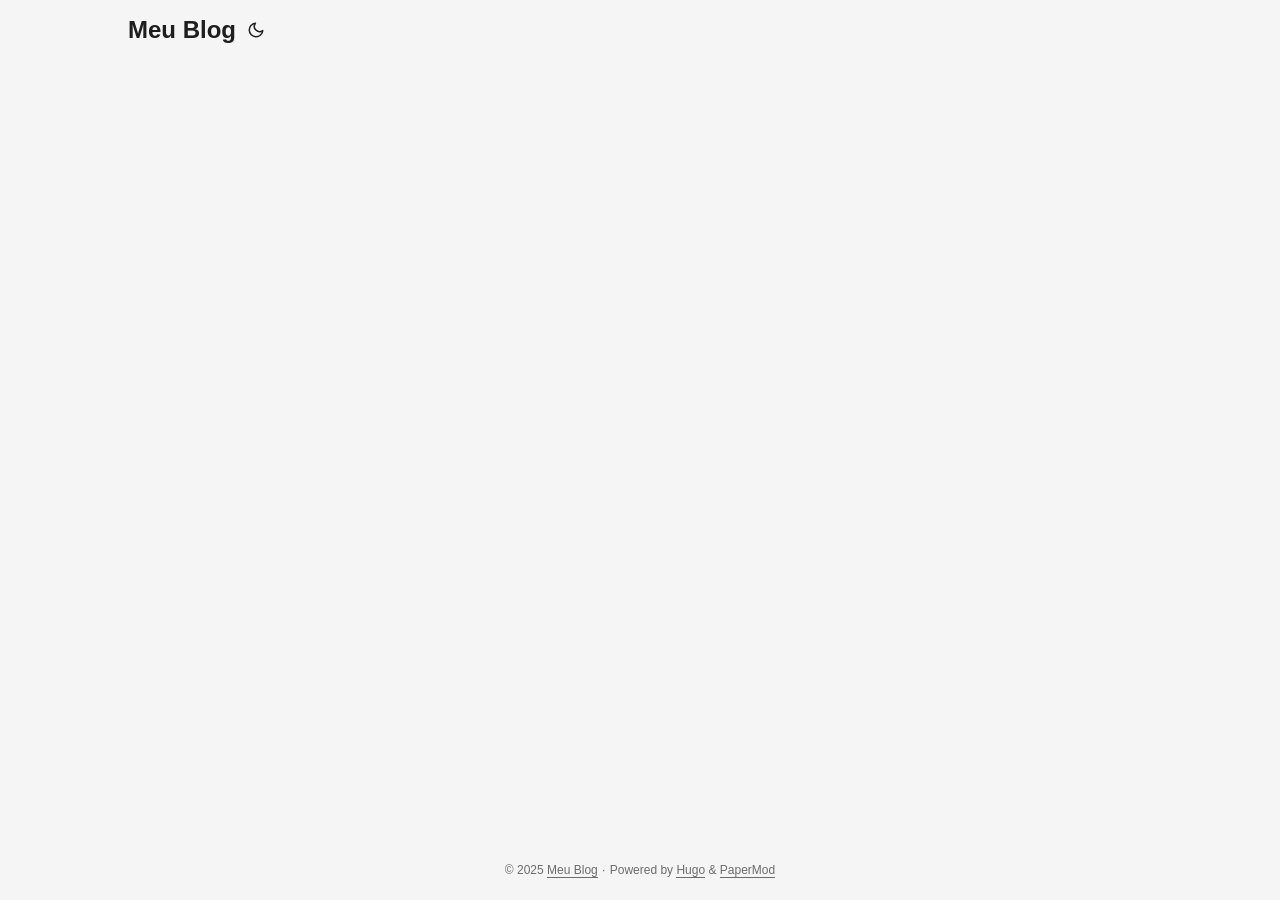
<file: index.html>
<!DOCTYPE html>
<html lang="en" dir="auto">

<head>
	<meta name="generator" content="Hugo 0.148.2"><meta charset="utf-8">
<meta http-equiv="X-UA-Compatible" content="IE=edge">
<meta name="viewport" content="width=device-width, initial-scale=1, shrink-to-fit=no">
<meta name="robots" content="index, follow">
<title>Meu Blog</title>

<meta name="description" content="">
<meta name="author" content="">
<link rel="canonical" href="https://gabrielbemo.github.io/">
<link crossorigin="anonymous" href="/assets/css/stylesheet.css" rel="preload stylesheet" as="style">
<link rel="icon" href="https://gabrielbemo.github.io/favicon.ico">
<link rel="icon" type="image/png" sizes="16x16" href="https://gabrielbemo.github.io/favicon-16x16.png">
<link rel="icon" type="image/png" sizes="32x32" href="https://gabrielbemo.github.io/favicon-32x32.png">
<link rel="apple-touch-icon" href="https://gabrielbemo.github.io/apple-touch-icon.png">
<link rel="mask-icon" href="https://gabrielbemo.github.io/safari-pinned-tab.svg">
<meta name="theme-color" content="#2e2e33">
<meta name="msapplication-TileColor" content="#2e2e33">
<link rel="alternate" type="application/rss+xml" href="https://gabrielbemo.github.io/index.xml">
<link rel="alternate" hreflang="en" href="https://gabrielbemo.github.io/">
<noscript>
    <style>
        #theme-toggle,
        .top-link {
            display: none;
        }

    </style>
    <style>
        @media (prefers-color-scheme: dark) {
            :root {
                --theme: rgb(29, 30, 32);
                --entry: rgb(46, 46, 51);
                --primary: rgb(218, 218, 219);
                --secondary: rgb(155, 156, 157);
                --tertiary: rgb(65, 66, 68);
                --content: rgb(196, 196, 197);
                --code-block-bg: rgb(46, 46, 51);
                --code-bg: rgb(55, 56, 62);
                --border: rgb(51, 51, 51);
            }

            .list {
                background: var(--theme);
            }

            .list:not(.dark)::-webkit-scrollbar-track {
                background: 0 0;
            }

            .list:not(.dark)::-webkit-scrollbar-thumb {
                border-color: var(--theme);
            }
        }

    </style>
</noscript><meta property="og:url" content="https://gabrielbemo.github.io/">
  <meta property="og:site_name" content="Meu Blog">
  <meta property="og:title" content="Meu Blog">
  <meta property="og:locale" content="pt-br">
  <meta property="og:type" content="website">
<meta name="twitter:card" content="summary">
<meta name="twitter:title" content="Meu Blog">
<meta name="twitter:description" content="">

<script type="application/ld+json">
{
  "@context": "https://schema.org",
  "@type": "Organization",
  "name": "Meu Blog",
  "url": "https://gabrielbemo.github.io/",
  "description": "",
  "logo": "https://gabrielbemo.github.io/favicon.ico",
  "sameAs": [
      
  ]
}
</script>
</head>

<body class="list" id="top">
<script>
    if (localStorage.getItem("pref-theme") === "dark") {
        document.body.classList.add('dark');
    } else if (localStorage.getItem("pref-theme") === "light") {
        document.body.classList.remove('dark')
    } else if (window.matchMedia('(prefers-color-scheme: dark)').matches) {
        document.body.classList.add('dark');
    }

</script>

<header class="header">
    <nav class="nav">
        <div class="logo">
            <a href="https://gabrielbemo.github.io/" accesskey="h" title="Meu Blog (Alt + H)">Meu Blog</a>
            <div class="logo-switches">
                <button id="theme-toggle" accesskey="t" title="(Alt + T)" aria-label="Toggle theme">
                    <svg id="moon" xmlns="http://www.w3.org/2000/svg" width="24" height="18" viewBox="0 0 24 24"
                        fill="none" stroke="currentColor" stroke-width="2" stroke-linecap="round"
                        stroke-linejoin="round">
                        <path d="M21 12.79A9 9 0 1 1 11.21 3 7 7 0 0 0 21 12.79z"></path>
                    </svg>
                    <svg id="sun" xmlns="http://www.w3.org/2000/svg" width="24" height="18" viewBox="0 0 24 24"
                        fill="none" stroke="currentColor" stroke-width="2" stroke-linecap="round"
                        stroke-linejoin="round">
                        <circle cx="12" cy="12" r="5"></circle>
                        <line x1="12" y1="1" x2="12" y2="3"></line>
                        <line x1="12" y1="21" x2="12" y2="23"></line>
                        <line x1="4.22" y1="4.22" x2="5.64" y2="5.64"></line>
                        <line x1="18.36" y1="18.36" x2="19.78" y2="19.78"></line>
                        <line x1="1" y1="12" x2="3" y2="12"></line>
                        <line x1="21" y1="12" x2="23" y2="12"></line>
                        <line x1="4.22" y1="19.78" x2="5.64" y2="18.36"></line>
                        <line x1="18.36" y1="5.64" x2="19.78" y2="4.22"></line>
                    </svg>
                </button>
            </div>
        </div>
        <ul id="menu">
        </ul>
    </nav>
</header>
<main class="main"> 
    </main>
    
<footer class="footer">
        <span>&copy; 2025 <a href="https://gabrielbemo.github.io/">Meu Blog</a></span> · 

    <span>
        Powered by
        <a href="https://gohugo.io/" rel="noopener noreferrer" target="_blank">Hugo</a> &
        <a href="https://github.com/adityatelange/hugo-PaperMod/" rel="noopener" target="_blank">PaperMod</a>
    </span>
</footer>
<a href="#top" aria-label="go to top" title="Go to Top (Alt + G)" class="top-link" id="top-link" accesskey="g">
    <svg xmlns="http://www.w3.org/2000/svg" viewBox="0 0 12 6" fill="currentColor">
        <path d="M12 6H0l6-6z" />
    </svg>
</a>

<script>
    let menu = document.getElementById('menu')
    if (menu) {
        menu.scrollLeft = localStorage.getItem("menu-scroll-position");
        menu.onscroll = function () {
            localStorage.setItem("menu-scroll-position", menu.scrollLeft);
        }
    }

    document.querySelectorAll('a[href^="#"]').forEach(anchor => {
        anchor.addEventListener("click", function (e) {
            e.preventDefault();
            var id = this.getAttribute("href").substr(1);
            if (!window.matchMedia('(prefers-reduced-motion: reduce)').matches) {
                document.querySelector(`[id='${decodeURIComponent(id)}']`).scrollIntoView({
                    behavior: "smooth"
                });
            } else {
                document.querySelector(`[id='${decodeURIComponent(id)}']`).scrollIntoView();
            }
            if (id === "top") {
                history.replaceState(null, null, " ");
            } else {
                history.pushState(null, null, `#${id}`);
            }
        });
    });

</script>
<script>
    var mybutton = document.getElementById("top-link");
    window.onscroll = function () {
        if (document.body.scrollTop > 800 || document.documentElement.scrollTop > 800) {
            mybutton.style.visibility = "visible";
            mybutton.style.opacity = "1";
        } else {
            mybutton.style.visibility = "hidden";
            mybutton.style.opacity = "0";
        }
    };

</script>
<script>
    document.getElementById("theme-toggle").addEventListener("click", () => {
        if (document.body.className.includes("dark")) {
            document.body.classList.remove('dark');
            localStorage.setItem("pref-theme", 'light');
        } else {
            document.body.classList.add('dark');
            localStorage.setItem("pref-theme", 'dark');
        }
    })

</script>
</body>

</html>
</file>
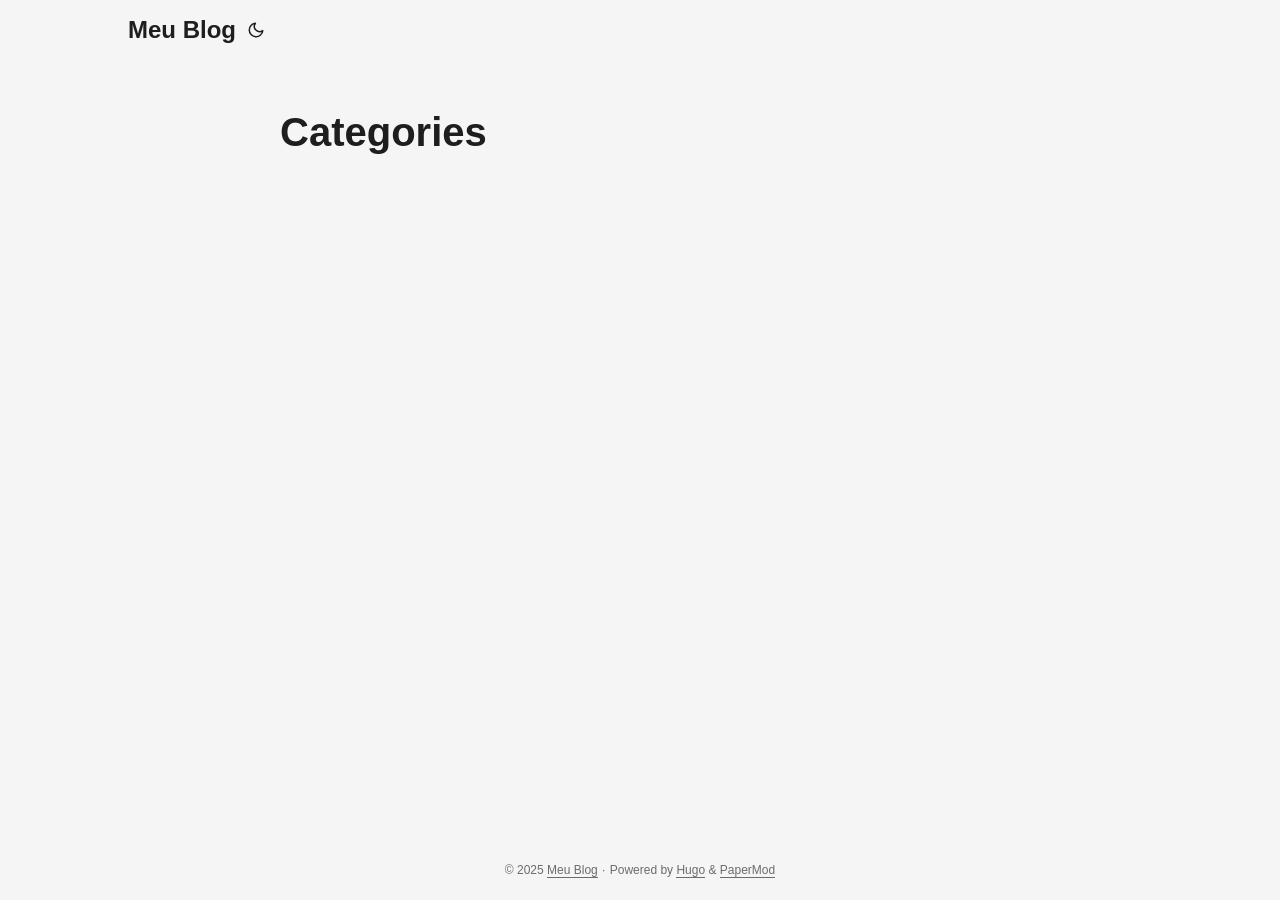
<file: categories/index.html>
<!DOCTYPE html>
<html lang="en" dir="auto">

<head><meta charset="utf-8">
<meta http-equiv="X-UA-Compatible" content="IE=edge">
<meta name="viewport" content="width=device-width, initial-scale=1, shrink-to-fit=no">
<meta name="robots" content="index, follow">
<title>Categories | Meu Blog</title>
<meta name="keywords" content="">
<meta name="description" content="">
<meta name="author" content="">
<link rel="canonical" href="https://gabrielbemo.github.io/categories/">
<link crossorigin="anonymous" href="/assets/css/stylesheet.css" rel="preload stylesheet" as="style">
<link rel="icon" href="https://gabrielbemo.github.io/favicon.ico">
<link rel="icon" type="image/png" sizes="16x16" href="https://gabrielbemo.github.io/favicon-16x16.png">
<link rel="icon" type="image/png" sizes="32x32" href="https://gabrielbemo.github.io/favicon-32x32.png">
<link rel="apple-touch-icon" href="https://gabrielbemo.github.io/apple-touch-icon.png">
<link rel="mask-icon" href="https://gabrielbemo.github.io/safari-pinned-tab.svg">
<meta name="theme-color" content="#2e2e33">
<meta name="msapplication-TileColor" content="#2e2e33">
<link rel="alternate" type="application/rss+xml" href="https://gabrielbemo.github.io/categories/index.xml">
<link rel="alternate" hreflang="en" href="https://gabrielbemo.github.io/categories/">
<noscript>
    <style>
        #theme-toggle,
        .top-link {
            display: none;
        }

    </style>
    <style>
        @media (prefers-color-scheme: dark) {
            :root {
                --theme: rgb(29, 30, 32);
                --entry: rgb(46, 46, 51);
                --primary: rgb(218, 218, 219);
                --secondary: rgb(155, 156, 157);
                --tertiary: rgb(65, 66, 68);
                --content: rgb(196, 196, 197);
                --code-block-bg: rgb(46, 46, 51);
                --code-bg: rgb(55, 56, 62);
                --border: rgb(51, 51, 51);
            }

            .list {
                background: var(--theme);
            }

            .list:not(.dark)::-webkit-scrollbar-track {
                background: 0 0;
            }

            .list:not(.dark)::-webkit-scrollbar-thumb {
                border-color: var(--theme);
            }
        }

    </style>
</noscript><meta property="og:url" content="https://gabrielbemo.github.io/categories/">
  <meta property="og:site_name" content="Meu Blog">
  <meta property="og:title" content="Categories">
  <meta property="og:locale" content="pt-br">
  <meta property="og:type" content="website">
<meta name="twitter:card" content="summary">
<meta name="twitter:title" content="Categories">
<meta name="twitter:description" content="">

</head>

<body class="list" id="top">
<script>
    if (localStorage.getItem("pref-theme") === "dark") {
        document.body.classList.add('dark');
    } else if (localStorage.getItem("pref-theme") === "light") {
        document.body.classList.remove('dark')
    } else if (window.matchMedia('(prefers-color-scheme: dark)').matches) {
        document.body.classList.add('dark');
    }

</script>

<header class="header">
    <nav class="nav">
        <div class="logo">
            <a href="https://gabrielbemo.github.io/" accesskey="h" title="Meu Blog (Alt + H)">Meu Blog</a>
            <div class="logo-switches">
                <button id="theme-toggle" accesskey="t" title="(Alt + T)" aria-label="Toggle theme">
                    <svg id="moon" xmlns="http://www.w3.org/2000/svg" width="24" height="18" viewBox="0 0 24 24"
                        fill="none" stroke="currentColor" stroke-width="2" stroke-linecap="round"
                        stroke-linejoin="round">
                        <path d="M21 12.79A9 9 0 1 1 11.21 3 7 7 0 0 0 21 12.79z"></path>
                    </svg>
                    <svg id="sun" xmlns="http://www.w3.org/2000/svg" width="24" height="18" viewBox="0 0 24 24"
                        fill="none" stroke="currentColor" stroke-width="2" stroke-linecap="round"
                        stroke-linejoin="round">
                        <circle cx="12" cy="12" r="5"></circle>
                        <line x1="12" y1="1" x2="12" y2="3"></line>
                        <line x1="12" y1="21" x2="12" y2="23"></line>
                        <line x1="4.22" y1="4.22" x2="5.64" y2="5.64"></line>
                        <line x1="18.36" y1="18.36" x2="19.78" y2="19.78"></line>
                        <line x1="1" y1="12" x2="3" y2="12"></line>
                        <line x1="21" y1="12" x2="23" y2="12"></line>
                        <line x1="4.22" y1="19.78" x2="5.64" y2="18.36"></line>
                        <line x1="18.36" y1="5.64" x2="19.78" y2="4.22"></line>
                    </svg>
                </button>
            </div>
        </div>
        <ul id="menu">
        </ul>
    </nav>
</header>
<main class="main">
<header class="page-header">
    <h1>Categories</h1>
</header>

<ul class="terms-tags">
</ul>
    </main>
    
<footer class="footer">
        <span>&copy; 2025 <a href="https://gabrielbemo.github.io/">Meu Blog</a></span> · 

    <span>
        Powered by
        <a href="https://gohugo.io/" rel="noopener noreferrer" target="_blank">Hugo</a> &
        <a href="https://github.com/adityatelange/hugo-PaperMod/" rel="noopener" target="_blank">PaperMod</a>
    </span>
</footer>
<a href="#top" aria-label="go to top" title="Go to Top (Alt + G)" class="top-link" id="top-link" accesskey="g">
    <svg xmlns="http://www.w3.org/2000/svg" viewBox="0 0 12 6" fill="currentColor">
        <path d="M12 6H0l6-6z" />
    </svg>
</a>

<script>
    let menu = document.getElementById('menu')
    if (menu) {
        menu.scrollLeft = localStorage.getItem("menu-scroll-position");
        menu.onscroll = function () {
            localStorage.setItem("menu-scroll-position", menu.scrollLeft);
        }
    }

    document.querySelectorAll('a[href^="#"]').forEach(anchor => {
        anchor.addEventListener("click", function (e) {
            e.preventDefault();
            var id = this.getAttribute("href").substr(1);
            if (!window.matchMedia('(prefers-reduced-motion: reduce)').matches) {
                document.querySelector(`[id='${decodeURIComponent(id)}']`).scrollIntoView({
                    behavior: "smooth"
                });
            } else {
                document.querySelector(`[id='${decodeURIComponent(id)}']`).scrollIntoView();
            }
            if (id === "top") {
                history.replaceState(null, null, " ");
            } else {
                history.pushState(null, null, `#${id}`);
            }
        });
    });

</script>
<script>
    var mybutton = document.getElementById("top-link");
    window.onscroll = function () {
        if (document.body.scrollTop > 800 || document.documentElement.scrollTop > 800) {
            mybutton.style.visibility = "visible";
            mybutton.style.opacity = "1";
        } else {
            mybutton.style.visibility = "hidden";
            mybutton.style.opacity = "0";
        }
    };

</script>
<script>
    document.getElementById("theme-toggle").addEventListener("click", () => {
        if (document.body.className.includes("dark")) {
            document.body.classList.remove('dark');
            localStorage.setItem("pref-theme", 'light');
        } else {
            document.body.classList.add('dark');
            localStorage.setItem("pref-theme", 'dark');
        }
    })

</script>
</body>

</html>
</file>
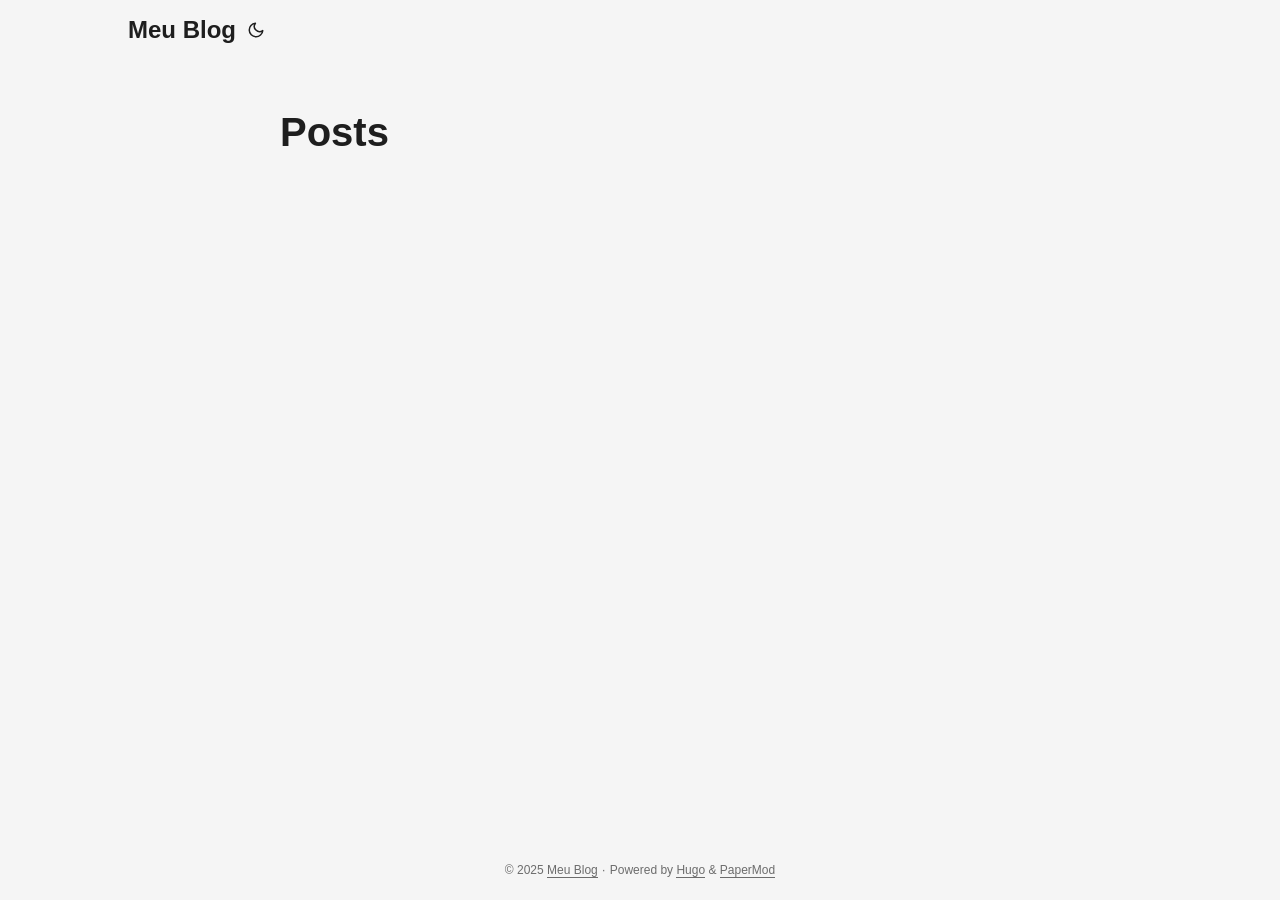
<file: posts/index.html>
<!DOCTYPE html>
<html lang="en" dir="auto">

<head><meta charset="utf-8">
<meta http-equiv="X-UA-Compatible" content="IE=edge">
<meta name="viewport" content="width=device-width, initial-scale=1, shrink-to-fit=no">
<meta name="robots" content="index, follow">
<title>Posts | Meu Blog</title>
<meta name="keywords" content="">
<meta name="description" content="Posts - Meu Blog">
<meta name="author" content="">
<link rel="canonical" href="https://gabrielbemo.github.io/posts/">
<link crossorigin="anonymous" href="/assets/css/stylesheet.css" rel="preload stylesheet" as="style">
<link rel="icon" href="https://gabrielbemo.github.io/favicon.ico">
<link rel="icon" type="image/png" sizes="16x16" href="https://gabrielbemo.github.io/favicon-16x16.png">
<link rel="icon" type="image/png" sizes="32x32" href="https://gabrielbemo.github.io/favicon-32x32.png">
<link rel="apple-touch-icon" href="https://gabrielbemo.github.io/apple-touch-icon.png">
<link rel="mask-icon" href="https://gabrielbemo.github.io/safari-pinned-tab.svg">
<meta name="theme-color" content="#2e2e33">
<meta name="msapplication-TileColor" content="#2e2e33">
<link rel="alternate" type="application/rss+xml" href="https://gabrielbemo.github.io/posts/index.xml">
<link rel="alternate" hreflang="en" href="https://gabrielbemo.github.io/posts/">
<noscript>
    <style>
        #theme-toggle,
        .top-link {
            display: none;
        }

    </style>
    <style>
        @media (prefers-color-scheme: dark) {
            :root {
                --theme: rgb(29, 30, 32);
                --entry: rgb(46, 46, 51);
                --primary: rgb(218, 218, 219);
                --secondary: rgb(155, 156, 157);
                --tertiary: rgb(65, 66, 68);
                --content: rgb(196, 196, 197);
                --code-block-bg: rgb(46, 46, 51);
                --code-bg: rgb(55, 56, 62);
                --border: rgb(51, 51, 51);
            }

            .list {
                background: var(--theme);
            }

            .list:not(.dark)::-webkit-scrollbar-track {
                background: 0 0;
            }

            .list:not(.dark)::-webkit-scrollbar-thumb {
                border-color: var(--theme);
            }
        }

    </style>
</noscript><meta property="og:url" content="https://gabrielbemo.github.io/posts/">
  <meta property="og:site_name" content="Meu Blog">
  <meta property="og:title" content="Posts">
  <meta property="og:locale" content="pt-br">
  <meta property="og:type" content="website">
<meta name="twitter:card" content="summary">
<meta name="twitter:title" content="Posts">
<meta name="twitter:description" content="">


<script type="application/ld+json">
{
  "@context": "https://schema.org",
  "@type": "BreadcrumbList",
  "itemListElement": [
    {
      "@type": "ListItem",
      "position":  1 ,
      "name": "Posts",
      "item": "https://gabrielbemo.github.io/posts/"
    }
  ]
}
</script>
</head>

<body class="list" id="top">
<script>
    if (localStorage.getItem("pref-theme") === "dark") {
        document.body.classList.add('dark');
    } else if (localStorage.getItem("pref-theme") === "light") {
        document.body.classList.remove('dark')
    } else if (window.matchMedia('(prefers-color-scheme: dark)').matches) {
        document.body.classList.add('dark');
    }

</script>

<header class="header">
    <nav class="nav">
        <div class="logo">
            <a href="https://gabrielbemo.github.io/" accesskey="h" title="Meu Blog (Alt + H)">Meu Blog</a>
            <div class="logo-switches">
                <button id="theme-toggle" accesskey="t" title="(Alt + T)" aria-label="Toggle theme">
                    <svg id="moon" xmlns="http://www.w3.org/2000/svg" width="24" height="18" viewBox="0 0 24 24"
                        fill="none" stroke="currentColor" stroke-width="2" stroke-linecap="round"
                        stroke-linejoin="round">
                        <path d="M21 12.79A9 9 0 1 1 11.21 3 7 7 0 0 0 21 12.79z"></path>
                    </svg>
                    <svg id="sun" xmlns="http://www.w3.org/2000/svg" width="24" height="18" viewBox="0 0 24 24"
                        fill="none" stroke="currentColor" stroke-width="2" stroke-linecap="round"
                        stroke-linejoin="round">
                        <circle cx="12" cy="12" r="5"></circle>
                        <line x1="12" y1="1" x2="12" y2="3"></line>
                        <line x1="12" y1="21" x2="12" y2="23"></line>
                        <line x1="4.22" y1="4.22" x2="5.64" y2="5.64"></line>
                        <line x1="18.36" y1="18.36" x2="19.78" y2="19.78"></line>
                        <line x1="1" y1="12" x2="3" y2="12"></line>
                        <line x1="21" y1="12" x2="23" y2="12"></line>
                        <line x1="4.22" y1="19.78" x2="5.64" y2="18.36"></line>
                        <line x1="18.36" y1="5.64" x2="19.78" y2="4.22"></line>
                    </svg>
                </button>
            </div>
        </div>
        <ul id="menu">
        </ul>
    </nav>
</header>
<main class="main"> 
<header class="page-header">
  <h1>
    Posts
  </h1>
</header>
    </main>
    
<footer class="footer">
        <span>&copy; 2025 <a href="https://gabrielbemo.github.io/">Meu Blog</a></span> · 

    <span>
        Powered by
        <a href="https://gohugo.io/" rel="noopener noreferrer" target="_blank">Hugo</a> &
        <a href="https://github.com/adityatelange/hugo-PaperMod/" rel="noopener" target="_blank">PaperMod</a>
    </span>
</footer>
<a href="#top" aria-label="go to top" title="Go to Top (Alt + G)" class="top-link" id="top-link" accesskey="g">
    <svg xmlns="http://www.w3.org/2000/svg" viewBox="0 0 12 6" fill="currentColor">
        <path d="M12 6H0l6-6z" />
    </svg>
</a>

<script>
    let menu = document.getElementById('menu')
    if (menu) {
        menu.scrollLeft = localStorage.getItem("menu-scroll-position");
        menu.onscroll = function () {
            localStorage.setItem("menu-scroll-position", menu.scrollLeft);
        }
    }

    document.querySelectorAll('a[href^="#"]').forEach(anchor => {
        anchor.addEventListener("click", function (e) {
            e.preventDefault();
            var id = this.getAttribute("href").substr(1);
            if (!window.matchMedia('(prefers-reduced-motion: reduce)').matches) {
                document.querySelector(`[id='${decodeURIComponent(id)}']`).scrollIntoView({
                    behavior: "smooth"
                });
            } else {
                document.querySelector(`[id='${decodeURIComponent(id)}']`).scrollIntoView();
            }
            if (id === "top") {
                history.replaceState(null, null, " ");
            } else {
                history.pushState(null, null, `#${id}`);
            }
        });
    });

</script>
<script>
    var mybutton = document.getElementById("top-link");
    window.onscroll = function () {
        if (document.body.scrollTop > 800 || document.documentElement.scrollTop > 800) {
            mybutton.style.visibility = "visible";
            mybutton.style.opacity = "1";
        } else {
            mybutton.style.visibility = "hidden";
            mybutton.style.opacity = "0";
        }
    };

</script>
<script>
    document.getElementById("theme-toggle").addEventListener("click", () => {
        if (document.body.className.includes("dark")) {
            document.body.classList.remove('dark');
            localStorage.setItem("pref-theme", 'light');
        } else {
            document.body.classList.add('dark');
            localStorage.setItem("pref-theme", 'dark');
        }
    })

</script>
</body>

</html>
</file>
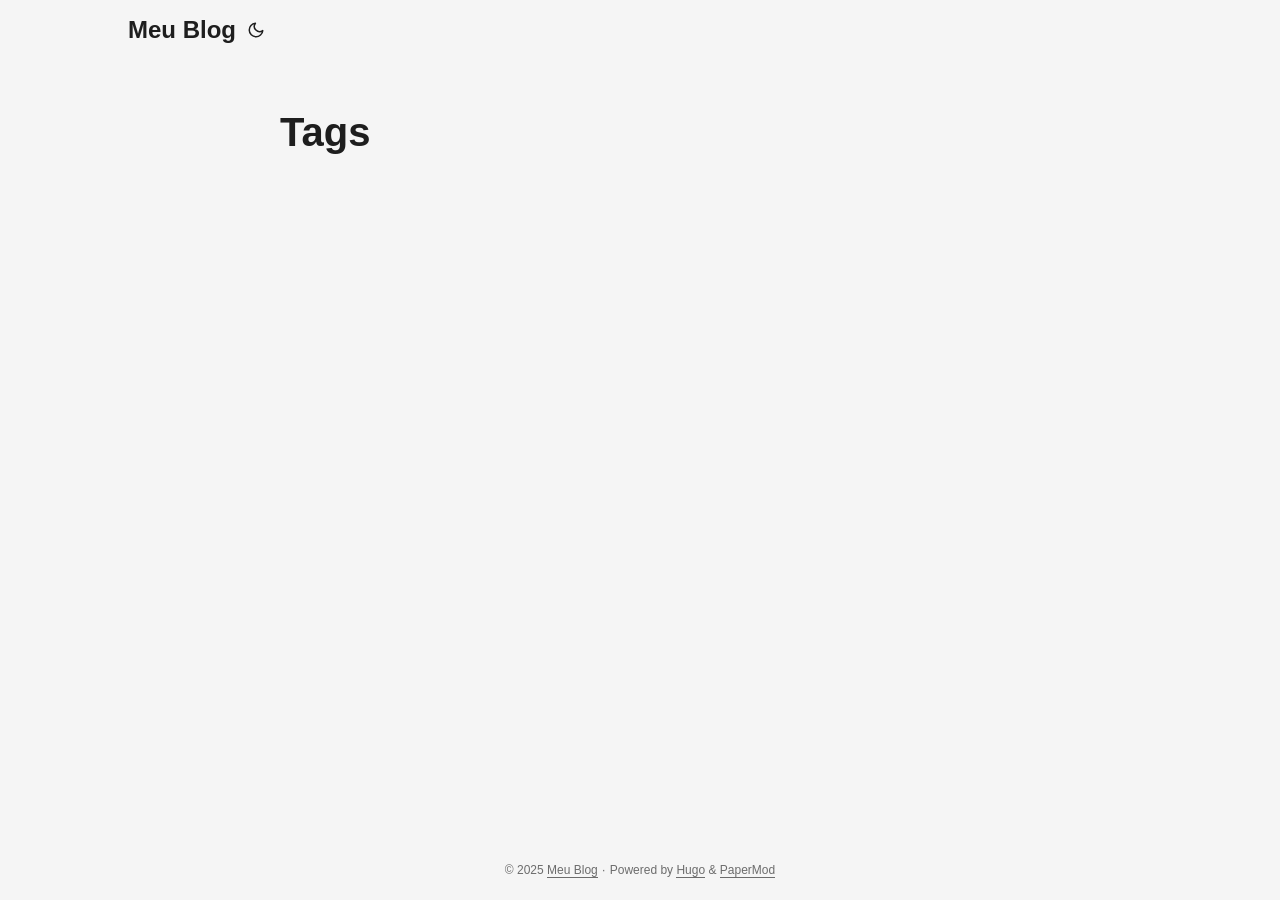
<file: tags/index.html>
<!DOCTYPE html>
<html lang="en" dir="auto">

<head><meta charset="utf-8">
<meta http-equiv="X-UA-Compatible" content="IE=edge">
<meta name="viewport" content="width=device-width, initial-scale=1, shrink-to-fit=no">
<meta name="robots" content="index, follow">
<title>Tags | Meu Blog</title>
<meta name="keywords" content="">
<meta name="description" content="">
<meta name="author" content="">
<link rel="canonical" href="https://gabrielbemo.github.io/tags/">
<link crossorigin="anonymous" href="/assets/css/stylesheet.css" rel="preload stylesheet" as="style">
<link rel="icon" href="https://gabrielbemo.github.io/favicon.ico">
<link rel="icon" type="image/png" sizes="16x16" href="https://gabrielbemo.github.io/favicon-16x16.png">
<link rel="icon" type="image/png" sizes="32x32" href="https://gabrielbemo.github.io/favicon-32x32.png">
<link rel="apple-touch-icon" href="https://gabrielbemo.github.io/apple-touch-icon.png">
<link rel="mask-icon" href="https://gabrielbemo.github.io/safari-pinned-tab.svg">
<meta name="theme-color" content="#2e2e33">
<meta name="msapplication-TileColor" content="#2e2e33">
<link rel="alternate" type="application/rss+xml" href="https://gabrielbemo.github.io/tags/index.xml">
<link rel="alternate" hreflang="en" href="https://gabrielbemo.github.io/tags/">
<noscript>
    <style>
        #theme-toggle,
        .top-link {
            display: none;
        }

    </style>
    <style>
        @media (prefers-color-scheme: dark) {
            :root {
                --theme: rgb(29, 30, 32);
                --entry: rgb(46, 46, 51);
                --primary: rgb(218, 218, 219);
                --secondary: rgb(155, 156, 157);
                --tertiary: rgb(65, 66, 68);
                --content: rgb(196, 196, 197);
                --code-block-bg: rgb(46, 46, 51);
                --code-bg: rgb(55, 56, 62);
                --border: rgb(51, 51, 51);
            }

            .list {
                background: var(--theme);
            }

            .list:not(.dark)::-webkit-scrollbar-track {
                background: 0 0;
            }

            .list:not(.dark)::-webkit-scrollbar-thumb {
                border-color: var(--theme);
            }
        }

    </style>
</noscript><meta property="og:url" content="https://gabrielbemo.github.io/tags/">
  <meta property="og:site_name" content="Meu Blog">
  <meta property="og:title" content="Tags">
  <meta property="og:locale" content="pt-br">
  <meta property="og:type" content="website">
<meta name="twitter:card" content="summary">
<meta name="twitter:title" content="Tags">
<meta name="twitter:description" content="">

</head>

<body class="list" id="top">
<script>
    if (localStorage.getItem("pref-theme") === "dark") {
        document.body.classList.add('dark');
    } else if (localStorage.getItem("pref-theme") === "light") {
        document.body.classList.remove('dark')
    } else if (window.matchMedia('(prefers-color-scheme: dark)').matches) {
        document.body.classList.add('dark');
    }

</script>

<header class="header">
    <nav class="nav">
        <div class="logo">
            <a href="https://gabrielbemo.github.io/" accesskey="h" title="Meu Blog (Alt + H)">Meu Blog</a>
            <div class="logo-switches">
                <button id="theme-toggle" accesskey="t" title="(Alt + T)" aria-label="Toggle theme">
                    <svg id="moon" xmlns="http://www.w3.org/2000/svg" width="24" height="18" viewBox="0 0 24 24"
                        fill="none" stroke="currentColor" stroke-width="2" stroke-linecap="round"
                        stroke-linejoin="round">
                        <path d="M21 12.79A9 9 0 1 1 11.21 3 7 7 0 0 0 21 12.79z"></path>
                    </svg>
                    <svg id="sun" xmlns="http://www.w3.org/2000/svg" width="24" height="18" viewBox="0 0 24 24"
                        fill="none" stroke="currentColor" stroke-width="2" stroke-linecap="round"
                        stroke-linejoin="round">
                        <circle cx="12" cy="12" r="5"></circle>
                        <line x1="12" y1="1" x2="12" y2="3"></line>
                        <line x1="12" y1="21" x2="12" y2="23"></line>
                        <line x1="4.22" y1="4.22" x2="5.64" y2="5.64"></line>
                        <line x1="18.36" y1="18.36" x2="19.78" y2="19.78"></line>
                        <line x1="1" y1="12" x2="3" y2="12"></line>
                        <line x1="21" y1="12" x2="23" y2="12"></line>
                        <line x1="4.22" y1="19.78" x2="5.64" y2="18.36"></line>
                        <line x1="18.36" y1="5.64" x2="19.78" y2="4.22"></line>
                    </svg>
                </button>
            </div>
        </div>
        <ul id="menu">
        </ul>
    </nav>
</header>
<main class="main">
<header class="page-header">
    <h1>Tags</h1>
</header>

<ul class="terms-tags">
</ul>
    </main>
    
<footer class="footer">
        <span>&copy; 2025 <a href="https://gabrielbemo.github.io/">Meu Blog</a></span> · 

    <span>
        Powered by
        <a href="https://gohugo.io/" rel="noopener noreferrer" target="_blank">Hugo</a> &
        <a href="https://github.com/adityatelange/hugo-PaperMod/" rel="noopener" target="_blank">PaperMod</a>
    </span>
</footer>
<a href="#top" aria-label="go to top" title="Go to Top (Alt + G)" class="top-link" id="top-link" accesskey="g">
    <svg xmlns="http://www.w3.org/2000/svg" viewBox="0 0 12 6" fill="currentColor">
        <path d="M12 6H0l6-6z" />
    </svg>
</a>

<script>
    let menu = document.getElementById('menu')
    if (menu) {
        menu.scrollLeft = localStorage.getItem("menu-scroll-position");
        menu.onscroll = function () {
            localStorage.setItem("menu-scroll-position", menu.scrollLeft);
        }
    }

    document.querySelectorAll('a[href^="#"]').forEach(anchor => {
        anchor.addEventListener("click", function (e) {
            e.preventDefault();
            var id = this.getAttribute("href").substr(1);
            if (!window.matchMedia('(prefers-reduced-motion: reduce)').matches) {
                document.querySelector(`[id='${decodeURIComponent(id)}']`).scrollIntoView({
                    behavior: "smooth"
                });
            } else {
                document.querySelector(`[id='${decodeURIComponent(id)}']`).scrollIntoView();
            }
            if (id === "top") {
                history.replaceState(null, null, " ");
            } else {
                history.pushState(null, null, `#${id}`);
            }
        });
    });

</script>
<script>
    var mybutton = document.getElementById("top-link");
    window.onscroll = function () {
        if (document.body.scrollTop > 800 || document.documentElement.scrollTop > 800) {
            mybutton.style.visibility = "visible";
            mybutton.style.opacity = "1";
        } else {
            mybutton.style.visibility = "hidden";
            mybutton.style.opacity = "0";
        }
    };

</script>
<script>
    document.getElementById("theme-toggle").addEventListener("click", () => {
        if (document.body.className.includes("dark")) {
            document.body.classList.remove('dark');
            localStorage.setItem("pref-theme", 'light');
        } else {
            document.body.classList.add('dark');
            localStorage.setItem("pref-theme", 'dark');
        }
    })

</script>
</body>

</html>
</file>
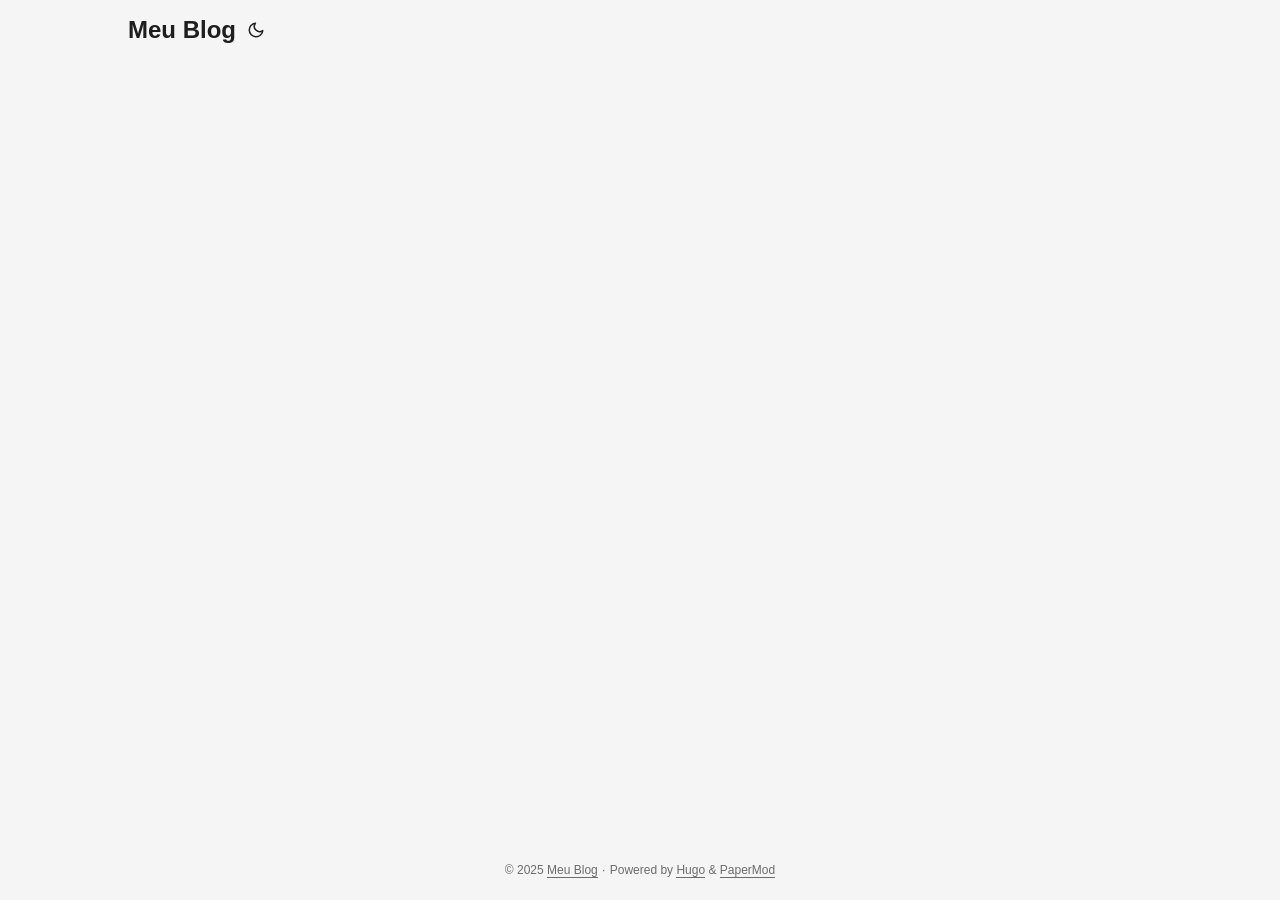
<file: page/1/index.html>
<!DOCTYPE html>
<html lang="pt-br">
  <head>
    <title>https://gabrielbemo.github.io/</title>
    <link rel="canonical" href="https://gabrielbemo.github.io/">
    <meta name="robots" content="noindex">
    <meta charset="utf-8">
    <meta http-equiv="refresh" content="0; url=https://gabrielbemo.github.io/">
  </head>
</html>
</file>
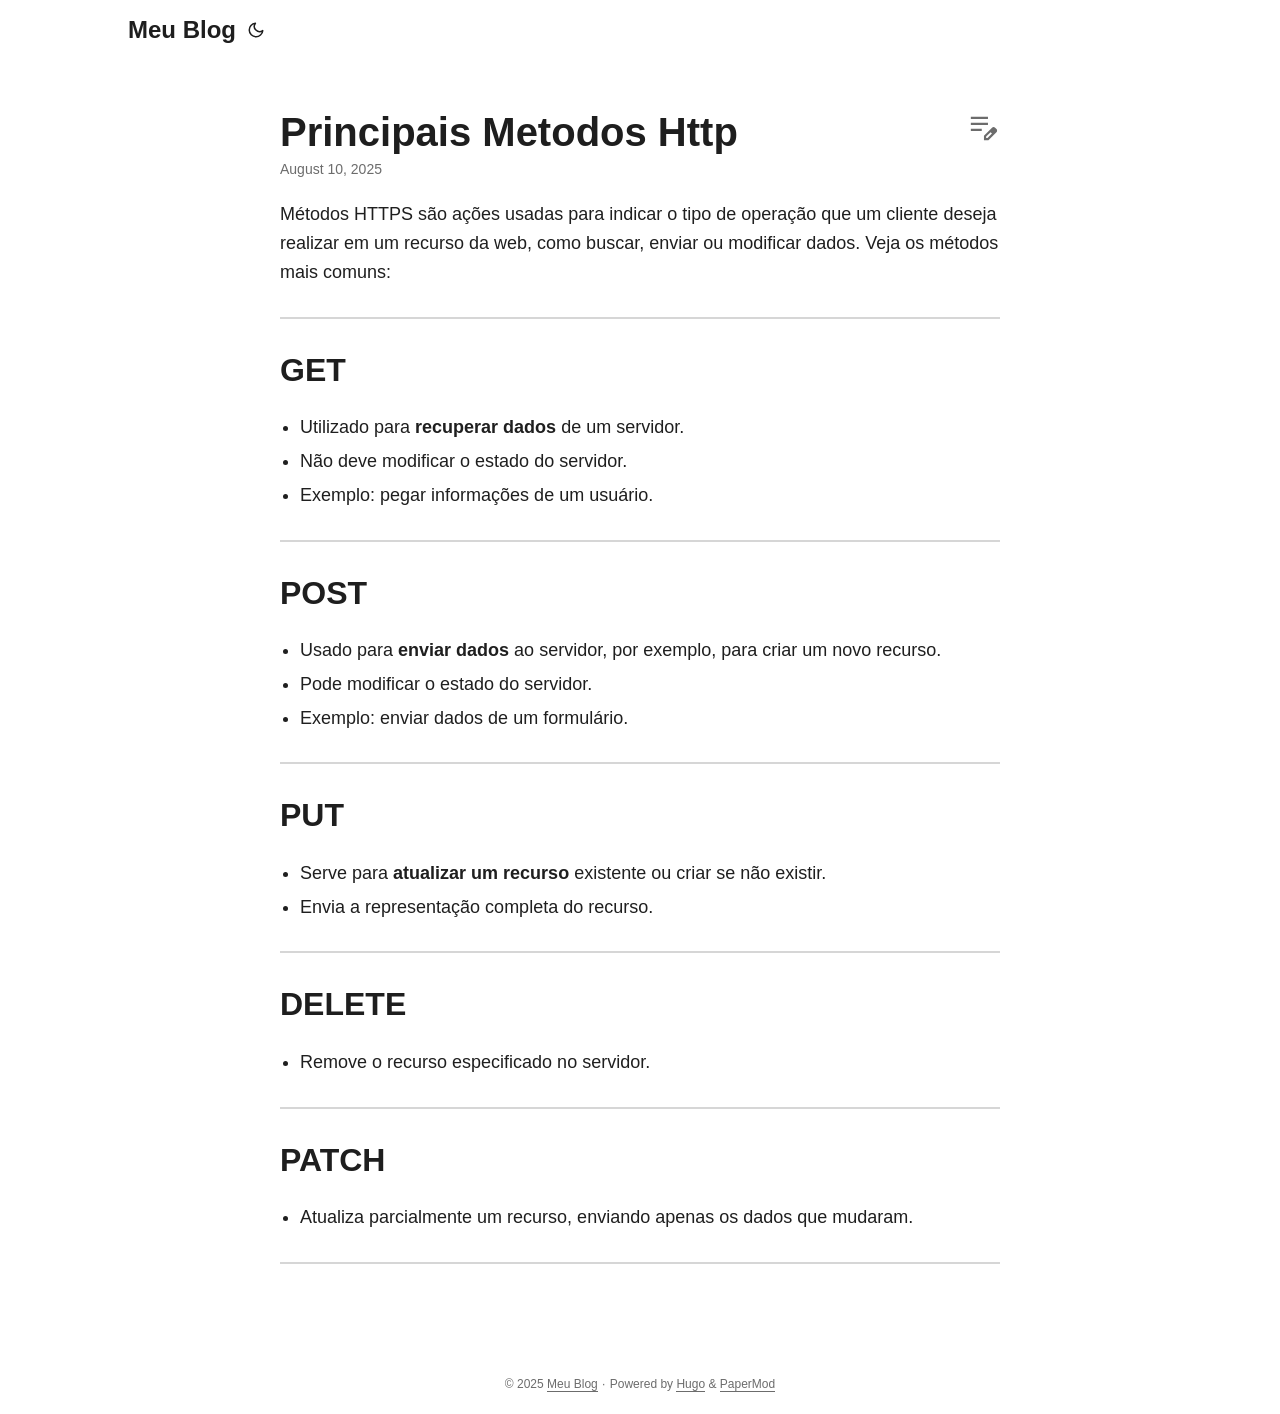
<file: posts/principais-metodos-http/index.html>
<!DOCTYPE html>
<html lang="en" dir="auto">

<head><meta charset="utf-8">
<meta http-equiv="X-UA-Compatible" content="IE=edge">
<meta name="viewport" content="width=device-width, initial-scale=1, shrink-to-fit=no">
<meta name="robots" content="index, follow">
<title>Principais Metodos Http | Meu Blog</title>
<meta name="keywords" content="">
<meta name="description" content="Métodos HTTPS são ações usadas para indicar o tipo de operação que um cliente deseja realizar em um recurso da web, como buscar, enviar ou modificar dados. Veja os métodos mais comuns:

GET

Utilizado para recuperar dados de um servidor.
Não deve modificar o estado do servidor.
Exemplo: pegar informações de um usuário.


POST

Usado para enviar dados ao servidor, por exemplo, para criar um novo recurso.
Pode modificar o estado do servidor.
Exemplo: enviar dados de um formulário.


PUT

Serve para atualizar um recurso existente ou criar se não existir.
Envia a representação completa do recurso.


DELETE

Remove o recurso especificado no servidor.


PATCH

Atualiza parcialmente um recurso, enviando apenas os dados que mudaram.

">
<meta name="author" content="">
<link rel="canonical" href="https://gabrielbemo.github.io/posts/principais-metodos-http/">
<link crossorigin="anonymous" href="/assets/css/stylesheet.css" rel="preload stylesheet" as="style">
<link rel="icon" href="https://gabrielbemo.github.io/favicon.ico">
<link rel="icon" type="image/png" sizes="16x16" href="https://gabrielbemo.github.io/favicon-16x16.png">
<link rel="icon" type="image/png" sizes="32x32" href="https://gabrielbemo.github.io/favicon-32x32.png">
<link rel="apple-touch-icon" href="https://gabrielbemo.github.io/apple-touch-icon.png">
<link rel="mask-icon" href="https://gabrielbemo.github.io/safari-pinned-tab.svg">
<meta name="theme-color" content="#2e2e33">
<meta name="msapplication-TileColor" content="#2e2e33">
<link rel="alternate" hreflang="en" href="https://gabrielbemo.github.io/posts/principais-metodos-http/">
<noscript>
    <style>
        #theme-toggle,
        .top-link {
            display: none;
        }

    </style>
    <style>
        @media (prefers-color-scheme: dark) {
            :root {
                --theme: rgb(29, 30, 32);
                --entry: rgb(46, 46, 51);
                --primary: rgb(218, 218, 219);
                --secondary: rgb(155, 156, 157);
                --tertiary: rgb(65, 66, 68);
                --content: rgb(196, 196, 197);
                --code-block-bg: rgb(46, 46, 51);
                --code-bg: rgb(55, 56, 62);
                --border: rgb(51, 51, 51);
            }

            .list {
                background: var(--theme);
            }

            .list:not(.dark)::-webkit-scrollbar-track {
                background: 0 0;
            }

            .list:not(.dark)::-webkit-scrollbar-thumb {
                border-color: var(--theme);
            }
        }

    </style>
</noscript><meta property="og:url" content="https://gabrielbemo.github.io/posts/principais-metodos-http/">
  <meta property="og:site_name" content="Meu Blog">
  <meta property="og:title" content="Principais Metodos Http">
  <meta property="og:description" content="Métodos HTTPS são ações usadas para indicar o tipo de operação que um cliente deseja realizar em um recurso da web, como buscar, enviar ou modificar dados. Veja os métodos mais comuns:
GET Utilizado para recuperar dados de um servidor. Não deve modificar o estado do servidor. Exemplo: pegar informações de um usuário. POST Usado para enviar dados ao servidor, por exemplo, para criar um novo recurso. Pode modificar o estado do servidor. Exemplo: enviar dados de um formulário. PUT Serve para atualizar um recurso existente ou criar se não existir. Envia a representação completa do recurso. DELETE Remove o recurso especificado no servidor. PATCH Atualiza parcialmente um recurso, enviando apenas os dados que mudaram. ">
  <meta property="og:locale" content="pt-br">
  <meta property="og:type" content="article">
    <meta property="article:section" content="posts">
    <meta property="article:published_time" content="2025-08-10T04:00:00+00:00">
    <meta property="article:modified_time" content="2025-08-10T04:00:00+00:00">
<meta name="twitter:card" content="summary">
<meta name="twitter:title" content="Principais Metodos Http">
<meta name="twitter:description" content="Métodos HTTPS são ações usadas para indicar o tipo de operação que um cliente deseja realizar em um recurso da web, como buscar, enviar ou modificar dados. Veja os métodos mais comuns:

GET

Utilizado para recuperar dados de um servidor.
Não deve modificar o estado do servidor.
Exemplo: pegar informações de um usuário.


POST

Usado para enviar dados ao servidor, por exemplo, para criar um novo recurso.
Pode modificar o estado do servidor.
Exemplo: enviar dados de um formulário.


PUT

Serve para atualizar um recurso existente ou criar se não existir.
Envia a representação completa do recurso.


DELETE

Remove o recurso especificado no servidor.


PATCH

Atualiza parcialmente um recurso, enviando apenas os dados que mudaram.

">


<script type="application/ld+json">
{
  "@context": "https://schema.org",
  "@type": "BreadcrumbList",
  "itemListElement": [
    {
      "@type": "ListItem",
      "position":  1 ,
      "name": "Posts",
      "item": "https://gabrielbemo.github.io/posts/"
    }, 
    {
      "@type": "ListItem",
      "position":  2 ,
      "name": "Principais Metodos Http",
      "item": "https://gabrielbemo.github.io/posts/principais-metodos-http/"
    }
  ]
}
</script>
<script type="application/ld+json">
{
  "@context": "https://schema.org",
  "@type": "BlogPosting",
  "headline": "Principais Metodos Http",
  "name": "Principais Metodos Http",
  "description": "Métodos HTTPS são ações usadas para indicar o tipo de operação que um cliente deseja realizar em um recurso da web, como buscar, enviar ou modificar dados. Veja os métodos mais comuns:\nGET Utilizado para recuperar dados de um servidor. Não deve modificar o estado do servidor. Exemplo: pegar informações de um usuário. POST Usado para enviar dados ao servidor, por exemplo, para criar um novo recurso. Pode modificar o estado do servidor. Exemplo: enviar dados de um formulário. PUT Serve para atualizar um recurso existente ou criar se não existir. Envia a representação completa do recurso. DELETE Remove o recurso especificado no servidor. PATCH Atualiza parcialmente um recurso, enviando apenas os dados que mudaram. ",
  "keywords": [
    
  ],
  "articleBody": "Métodos HTTPS são ações usadas para indicar o tipo de operação que um cliente deseja realizar em um recurso da web, como buscar, enviar ou modificar dados. Veja os métodos mais comuns:\nGET Utilizado para recuperar dados de um servidor. Não deve modificar o estado do servidor. Exemplo: pegar informações de um usuário. POST Usado para enviar dados ao servidor, por exemplo, para criar um novo recurso. Pode modificar o estado do servidor. Exemplo: enviar dados de um formulário. PUT Serve para atualizar um recurso existente ou criar se não existir. Envia a representação completa do recurso. DELETE Remove o recurso especificado no servidor. PATCH Atualiza parcialmente um recurso, enviando apenas os dados que mudaram. ",
  "wordCount" : "115",
  "inLanguage": "en",
  "datePublished": "2025-08-10T04:00:00Z",
  "dateModified": "2025-08-10T04:00:00Z",
  "mainEntityOfPage": {
    "@type": "WebPage",
    "@id": "https://gabrielbemo.github.io/posts/principais-metodos-http/"
  },
  "publisher": {
    "@type": "Organization",
    "name": "Meu Blog",
    "logo": {
      "@type": "ImageObject",
      "url": "https://gabrielbemo.github.io/favicon.ico"
    }
  }
}
</script>
</head>

<body class="" id="top">
<script>
    if (localStorage.getItem("pref-theme") === "dark") {
        document.body.classList.add('dark');
    } else if (localStorage.getItem("pref-theme") === "light") {
        document.body.classList.remove('dark')
    } else if (window.matchMedia('(prefers-color-scheme: dark)').matches) {
        document.body.classList.add('dark');
    }

</script>

<header class="header">
    <nav class="nav">
        <div class="logo">
            <a href="https://gabrielbemo.github.io/" accesskey="h" title="Meu Blog (Alt + H)">Meu Blog</a>
            <div class="logo-switches">
                <button id="theme-toggle" accesskey="t" title="(Alt + T)" aria-label="Toggle theme">
                    <svg id="moon" xmlns="http://www.w3.org/2000/svg" width="24" height="18" viewBox="0 0 24 24"
                        fill="none" stroke="currentColor" stroke-width="2" stroke-linecap="round"
                        stroke-linejoin="round">
                        <path d="M21 12.79A9 9 0 1 1 11.21 3 7 7 0 0 0 21 12.79z"></path>
                    </svg>
                    <svg id="sun" xmlns="http://www.w3.org/2000/svg" width="24" height="18" viewBox="0 0 24 24"
                        fill="none" stroke="currentColor" stroke-width="2" stroke-linecap="round"
                        stroke-linejoin="round">
                        <circle cx="12" cy="12" r="5"></circle>
                        <line x1="12" y1="1" x2="12" y2="3"></line>
                        <line x1="12" y1="21" x2="12" y2="23"></line>
                        <line x1="4.22" y1="4.22" x2="5.64" y2="5.64"></line>
                        <line x1="18.36" y1="18.36" x2="19.78" y2="19.78"></line>
                        <line x1="1" y1="12" x2="3" y2="12"></line>
                        <line x1="21" y1="12" x2="23" y2="12"></line>
                        <line x1="4.22" y1="19.78" x2="5.64" y2="18.36"></line>
                        <line x1="18.36" y1="5.64" x2="19.78" y2="4.22"></line>
                    </svg>
                </button>
            </div>
        </div>
        <ul id="menu">
        </ul>
    </nav>
</header>
<main class="main">

<article class="post-single">
  <header class="post-header">
    
    <h1 class="post-title entry-hint-parent">
      Principais Metodos Http
      <span class="entry-hint" title="Draft">
        <svg xmlns="http://www.w3.org/2000/svg" height="35" viewBox="0 -960 960 960" fill="currentColor">
          <path
            d="M160-410v-60h300v60H160Zm0-165v-60h470v60H160Zm0-165v-60h470v60H160Zm360 580v-123l221-220q9-9 20-13t22-4q12 0 23 4.5t20 13.5l37 37q9 9 13 20t4 22q0 11-4.5 22.5T862.09-380L643-160H520Zm300-263-37-37 37 37ZM580-220h38l121-122-18-19-19-18-122 121v38Zm141-141-19-18 37 37-18-19Z" />
        </svg>
      </span>
    </h1>
    <div class="post-meta"><span title='2025-08-10 04:00:00 +0000 +0000'>August 10, 2025</span>

</div>
  </header> 
  <div class="post-content"><p>Métodos HTTPS são ações usadas para indicar o tipo de operação que um cliente deseja realizar em um recurso da web, como buscar, enviar ou modificar dados. Veja os métodos mais comuns:</p>
<hr>
<h2 id="get">GET<a hidden class="anchor" aria-hidden="true" href="#get">#</a></h2>
<ul>
<li>Utilizado para <strong>recuperar dados</strong> de um servidor.</li>
<li>Não deve modificar o estado do servidor.</li>
<li>Exemplo: pegar informações de um usuário.</li>
</ul>
<hr>
<h2 id="post">POST<a hidden class="anchor" aria-hidden="true" href="#post">#</a></h2>
<ul>
<li>Usado para <strong>enviar dados</strong> ao servidor, por exemplo, para criar um novo recurso.</li>
<li>Pode modificar o estado do servidor.</li>
<li>Exemplo: enviar dados de um formulário.</li>
</ul>
<hr>
<h2 id="put">PUT<a hidden class="anchor" aria-hidden="true" href="#put">#</a></h2>
<ul>
<li>Serve para <strong>atualizar um recurso</strong> existente ou criar se não existir.</li>
<li>Envia a representação completa do recurso.</li>
</ul>
<hr>
<h2 id="delete">DELETE<a hidden class="anchor" aria-hidden="true" href="#delete">#</a></h2>
<ul>
<li>Remove o recurso especificado no servidor.</li>
</ul>
<hr>
<h2 id="patch">PATCH<a hidden class="anchor" aria-hidden="true" href="#patch">#</a></h2>
<ul>
<li>Atualiza parcialmente um recurso, enviando apenas os dados que mudaram.</li>
</ul>
<hr>


  </div>

  <footer class="post-footer">
    <ul class="post-tags">
    </ul>
  </footer>
</article>
    </main>
    
<footer class="footer">
        <span>&copy; 2025 <a href="https://gabrielbemo.github.io/">Meu Blog</a></span> · 

    <span>
        Powered by
        <a href="https://gohugo.io/" rel="noopener noreferrer" target="_blank">Hugo</a> &
        <a href="https://github.com/adityatelange/hugo-PaperMod/" rel="noopener" target="_blank">PaperMod</a>
    </span>
</footer>
<a href="#top" aria-label="go to top" title="Go to Top (Alt + G)" class="top-link" id="top-link" accesskey="g">
    <svg xmlns="http://www.w3.org/2000/svg" viewBox="0 0 12 6" fill="currentColor">
        <path d="M12 6H0l6-6z" />
    </svg>
</a>

<script>
    let menu = document.getElementById('menu')
    if (menu) {
        menu.scrollLeft = localStorage.getItem("menu-scroll-position");
        menu.onscroll = function () {
            localStorage.setItem("menu-scroll-position", menu.scrollLeft);
        }
    }

    document.querySelectorAll('a[href^="#"]').forEach(anchor => {
        anchor.addEventListener("click", function (e) {
            e.preventDefault();
            var id = this.getAttribute("href").substr(1);
            if (!window.matchMedia('(prefers-reduced-motion: reduce)').matches) {
                document.querySelector(`[id='${decodeURIComponent(id)}']`).scrollIntoView({
                    behavior: "smooth"
                });
            } else {
                document.querySelector(`[id='${decodeURIComponent(id)}']`).scrollIntoView();
            }
            if (id === "top") {
                history.replaceState(null, null, " ");
            } else {
                history.pushState(null, null, `#${id}`);
            }
        });
    });

</script>
<script>
    var mybutton = document.getElementById("top-link");
    window.onscroll = function () {
        if (document.body.scrollTop > 800 || document.documentElement.scrollTop > 800) {
            mybutton.style.visibility = "visible";
            mybutton.style.opacity = "1";
        } else {
            mybutton.style.visibility = "hidden";
            mybutton.style.opacity = "0";
        }
    };

</script>
<script>
    document.getElementById("theme-toggle").addEventListener("click", () => {
        if (document.body.className.includes("dark")) {
            document.body.classList.remove('dark');
            localStorage.setItem("pref-theme", 'light');
        } else {
            document.body.classList.add('dark');
            localStorage.setItem("pref-theme", 'dark');
        }
    })

</script>
</body>

</html>
</file>
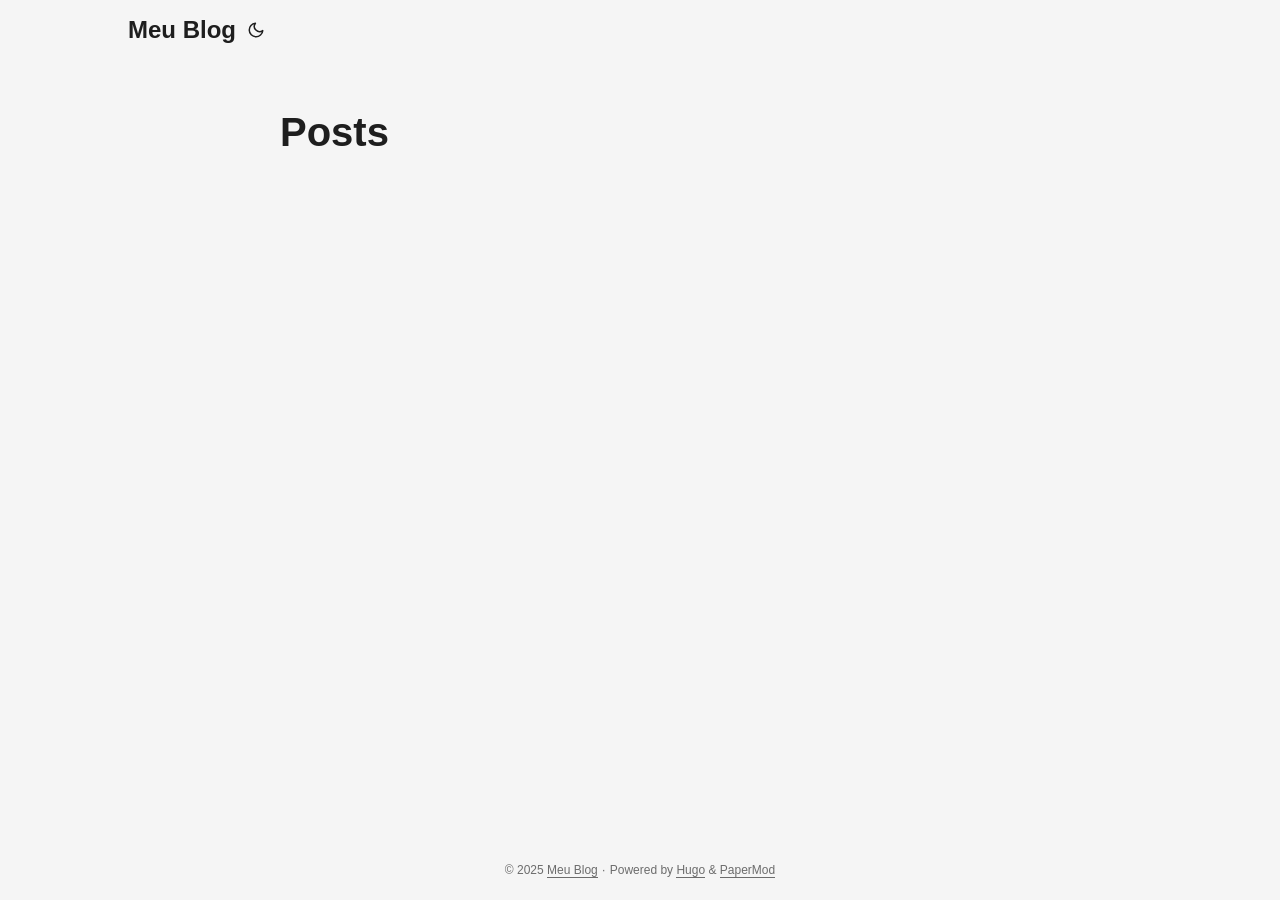
<file: posts/page/1/index.html>
<!DOCTYPE html>
<html lang="pt-br">
  <head>
    <title>https://gabrielbemo.github.io/posts/</title>
    <link rel="canonical" href="https://gabrielbemo.github.io/posts/">
    <meta name="robots" content="noindex">
    <meta charset="utf-8">
    <meta http-equiv="refresh" content="0; url=https://gabrielbemo.github.io/posts/">
  </head>
</html>
</file>
<file: assets/css/stylesheet.css>
/*
  PaperMod v8+
  License: MIT https://github.com/adityatelange/hugo-PaperMod/blob/master/LICENSE
  Copyright (c) 2020 nanxiaobei and adityatelange
  Copyright (c) 2021-2025 adityatelange
*/
:root{--gap:24px;--content-gap:20px;--nav-width:1024px;--main-width:720px;--header-height:60px;--footer-height:60px;--radius:8px;--theme:rgb(255, 255, 255);--entry:rgb(255, 255, 255);--primary:rgb(30, 30, 30);--secondary:rgb(108, 108, 108);--tertiary:rgb(214, 214, 214);--content:rgb(31, 31, 31);--code-block-bg:rgb(28, 29, 33);--code-bg:rgb(245, 245, 245);--border:rgb(238, 238, 238)}.dark{--theme:rgb(29, 30, 32);--entry:rgb(46, 46, 51);--primary:rgb(218, 218, 219);--secondary:rgb(155, 156, 157);--tertiary:rgb(65, 66, 68);--content:rgb(196, 196, 197);--code-block-bg:rgb(46, 46, 51);--code-bg:rgb(55, 56, 62);--border:rgb(51, 51, 51)}.list{background:var(--code-bg)}.dark.list{background:var(--theme)}*,::after,::before{box-sizing:border-box}html{-webkit-tap-highlight-color:transparent;overflow-y:scroll;-webkit-text-size-adjust:100%;text-size-adjust:100%}a,button,body,h1,h2,h3,h4,h5,h6{color:var(--primary)}body{font-family:-apple-system,BlinkMacSystemFont,segoe ui,Roboto,Oxygen,Ubuntu,Cantarell,open sans,helvetica neue,sans-serif;font-size:18px;line-height:1.6;word-break:break-word;background:var(--theme)}article,aside,figcaption,figure,footer,header,hgroup,main,nav,section,table{display:block}h1,h2,h3,h4,h5,h6{line-height:1.2}h1,h2,h3,h4,h5,h6,p{margin-top:0;margin-bottom:0}ul{padding:0}a{text-decoration:none}body,figure,ul{margin:0}table{width:100%;border-collapse:collapse;border-spacing:0;overflow-x:auto;word-break:keep-all}button,input,textarea{padding:0;font:inherit;background:0 0;border:0}input,textarea{outline:0}button,input[type=button],input[type=submit]{cursor:pointer}input:-webkit-autofill,textarea:-webkit-autofill{box-shadow:0 0 0 50px var(--theme)inset}img{display:block;max-width:100%}.not-found{position:absolute;left:0;right:0;display:flex;align-items:center;justify-content:center;height:80%;font-size:160px;font-weight:700}.archive-posts{width:100%;font-size:16px}.archive-year{margin-top:40px}.archive-year:not(:last-of-type){border-bottom:2px solid var(--border)}.archive-month{display:flex;align-items:flex-start;padding:10px 0}.archive-month-header{margin:25px 0;width:200px}.archive-month:not(:last-of-type){border-bottom:1px solid var(--border)}.archive-entry{position:relative;padding:5px;margin:10px 0}.archive-entry-title{margin:5px 0;font-weight:400}.archive-count,.archive-meta{color:var(--secondary);font-size:14px}.footer,.top-link{font-size:12px;color:var(--secondary)}.footer{max-width:calc(var(--main-width) + var(--gap) * 2);margin:auto;padding:calc((var(--footer-height) - var(--gap))/2)var(--gap);text-align:center;line-height:24px}.footer span{margin-inline-start:1px;margin-inline-end:1px}.footer span:last-child{white-space:nowrap}.footer a{color:inherit;border-bottom:1px solid var(--secondary)}.footer a:hover{border-bottom:1px solid var(--primary)}.top-link{visibility:hidden;position:fixed;bottom:60px;right:30px;z-index:99;background:var(--tertiary);width:42px;height:42px;padding:12px;border-radius:64px;transition:visibility .5s,opacity .8s linear}.top-link,.top-link svg{filter:drop-shadow(0 0 0 var(--theme))}.footer a:hover,.top-link:hover{color:var(--primary)}.top-link:focus,#theme-toggle:focus{outline:0}.nav{display:flex;flex-wrap:wrap;justify-content:space-between;max-width:calc(var(--nav-width) + var(--gap) * 2);margin-inline-start:auto;margin-inline-end:auto;line-height:var(--header-height)}.nav a{display:block}.logo,#menu{display:flex;margin:auto var(--gap)}.logo{flex-wrap:inherit}.logo a{font-size:24px;font-weight:700}.logo a img,.logo a svg{display:inline;vertical-align:middle;pointer-events:none;transform:translate(0,-10%);border-radius:6px;margin-inline-end:8px}button#theme-toggle{font-size:26px;margin:auto 4px}body.dark #moon{vertical-align:middle;display:none}body:not(.dark) #sun{display:none}#menu{list-style:none;word-break:keep-all;overflow-x:auto;white-space:nowrap}#menu li+li{margin-inline-start:var(--gap)}#menu a{font-size:16px}#menu .active{font-weight:500;border-bottom:2px solid}.lang-switch li,.lang-switch ul,.logo-switches{display:inline-flex;margin:auto 4px}.lang-switch{display:flex;flex-wrap:inherit}.lang-switch a{margin:auto 3px;font-size:16px;font-weight:500}.logo-switches{flex-wrap:inherit}.main{position:relative;min-height:calc(100vh - var(--header-height) - var(--footer-height));max-width:calc(var(--main-width) + var(--gap) * 2);margin:auto;padding:var(--gap)}.page-header h1{font-size:40px}.pagination{display:flex}.pagination a{color:var(--theme);font-size:13px;line-height:36px;background:var(--primary);border-radius:calc(36px/2);padding:0 16px}.pagination .next{margin-inline-start:auto}.social-icons a{display:inline-flex;padding:10px}.social-icons a svg{height:26px;width:26px}code{direction:ltr}div.highlight,pre{position:relative}.copy-code{display:none;position:absolute;top:4px;right:4px;color:rgba(255,255,255,.8);background:rgba(78,78,78,.8);border-radius:var(--radius);padding:0 5px;font-size:14px;user-select:none}div.highlight:hover .copy-code,pre:hover .copy-code{display:block}.first-entry{position:relative;display:flex;flex-direction:column;justify-content:center;min-height:320px;margin:var(--gap)0 calc(var(--gap) * 2)}.first-entry .entry-header{overflow:hidden;display:-webkit-box;-webkit-box-orient:vertical;-webkit-line-clamp:3}.first-entry .entry-header h1{font-size:34px;line-height:1.3}.first-entry .entry-content{margin:14px 0;font-size:16px;-webkit-line-clamp:3}.first-entry .entry-footer{font-size:14px}.home-info .entry-content{-webkit-line-clamp:unset}.post-entry{position:relative;margin-bottom:var(--gap);padding:var(--gap);background:var(--entry);border-radius:var(--radius);transition:transform .1s;border:1px solid var(--border)}.post-entry:active{transform:scale(.96)}.tag-entry .entry-cover{display:none}.entry-header h2{font-size:24px;line-height:1.3}.entry-content{margin:8px 0;color:var(--secondary);font-size:14px;line-height:1.6;overflow:hidden;display:-webkit-box;-webkit-box-orient:vertical;-webkit-line-clamp:2}.entry-footer{color:var(--secondary);font-size:13px}.entry-link{position:absolute;left:0;right:0;top:0;bottom:0}.entry-hint{color:var(--secondary)}.entry-hint-parent{display:flex;justify-content:space-between}.entry-cover{font-size:14px;margin-bottom:var(--gap);text-align:center}.entry-cover img{border-radius:var(--radius);width:100%;height:auto}.entry-cover a{color:var(--secondary);box-shadow:0 1px 0 var(--primary)}.page-header,.post-header{margin:24px auto var(--content-gap)}.post-title{margin-bottom:2px;font-size:40px}.post-description{margin-top:10px;margin-bottom:5px}.post-meta,.breadcrumbs{color:var(--secondary);font-size:14px;display:flex;flex-wrap:wrap;align-items:center}.post-meta .i18n_list li{display:inline-flex;list-style:none;margin:auto 3px;box-shadow:0 1px 0 var(--secondary)}.breadcrumbs a{font-size:16px}.post-content{color:var(--content)}.post-content h3,.post-content h4,.post-content h5,.post-content h6{margin:24px 0 16px}.post-content h1{margin:40px auto 32px;font-size:40px}.post-content h2{margin:32px auto 24px;font-size:32px}.post-content h3{font-size:24px}.post-content h4{font-size:16px}.post-content h5{font-size:14px}.post-content h6{font-size:12px}.post-content a,.toc a:hover{box-shadow:0 1px;box-decoration-break:clone;-webkit-box-decoration-break:clone}.post-content a code{margin:auto 0;border-radius:0;box-shadow:0 -1px 0 var(--primary)inset}.post-content del{text-decoration:line-through}.post-content dl,.post-content ol,.post-content p,.post-content figure,.post-content ul{margin-bottom:var(--content-gap)}.post-content ol,.post-content ul{padding-inline-start:20px}.post-content li{margin-top:5px}.post-content li p{margin-bottom:0}.post-content dl{display:flex;flex-wrap:wrap;margin:0}.post-content dt{width:25%;font-weight:700}.post-content dd{width:75%;margin-inline-start:0;padding-inline-start:10px}.post-content dd~dd,.post-content dt~dt{margin-top:10px}.post-content table{margin-bottom:var(--content-gap)}.post-content table th,.post-content table:not(.highlighttable,.highlight table,.gist .highlight) td{min-width:80px;padding:8px 5px;line-height:1.5;border-bottom:1px solid var(--border)}.post-content table th{text-align:start}.post-content table:not(.highlighttable) td code:only-child{margin:auto 0}.post-content .highlight table{border-radius:var(--radius)}.post-content .highlight:not(table){margin:10px auto;background:var(--code-block-bg) !important;border-radius:var(--radius);direction:ltr}.post-content li>.highlight{margin-inline-end:0}.post-content ul pre{margin-inline-start:calc(var(--gap) * -2)}.post-content .highlight pre{margin:0}.post-content .highlighttable{table-layout:fixed}.post-content .highlighttable td:first-child{width:40px}.post-content .highlighttable td .linenodiv{padding-inline-end:0 !important}.post-content .highlighttable td .highlight,.post-content .highlighttable td .linenodiv pre{margin-bottom:0}.post-content code{margin:auto 4px;padding:4px 6px;font-size:.78em;line-height:1.5;background:var(--code-bg);border-radius:2px}.post-content pre code{display:grid;margin:auto 0;padding:10px;color:#d5d5d6;background:var(--code-block-bg) !important;border-radius:var(--radius);overflow-x:auto;word-break:break-all}.post-content blockquote{margin:20px 0;padding:0 14px;border-inline-start:3px solid var(--primary)}.post-content hr{margin:30px 0;height:2px;background:var(--tertiary);border:0}.post-content iframe{max-width:100%}.post-content img{border-radius:4px;margin:1rem 0}.post-content img[src*="#center"]{margin:1rem auto}.post-content figure.align-center{text-align:center}.post-content figure>figcaption{color:var(--primary);font-size:16px;font-weight:700;margin:8px 0 16px}.post-content figure>figcaption>p{color:var(--secondary);font-size:14px;font-weight:400}.toc{margin:0 2px 40px;border:1px solid var(--border);background:var(--code-bg);border-radius:var(--radius);padding:.4em}.dark .toc{background:var(--entry)}.toc details summary{cursor:zoom-in;margin-inline-start:10px;user-select:none}.toc details[open] summary{cursor:zoom-out}.toc .details{display:inline;font-weight:500}.toc .inner{margin:5px 20px 0;padding:0 10px;opacity:.9}.toc li ul{margin-inline-start:var(--gap)}.toc summary:focus{outline:0}.post-footer{margin-top:56px}.post-footer>*{margin-bottom:10px}.post-tags{display:flex;flex-wrap:wrap;gap:10px}.post-tags li{display:inline-block}.post-tags a,.share-buttons,.paginav{border-radius:var(--radius);background:var(--code-bg);border:1px solid var(--border)}.post-tags a{display:block;padding:0 14px;color:var(--secondary);font-size:14px;line-height:34px;background:var(--code-bg)}.post-tags a:hover,.paginav a:hover{background:var(--border)}.share-buttons{padding:10px;display:flex;justify-content:center;overflow-x:auto;gap:10px}.share-buttons li,.share-buttons a{display:inline-flex}.share-buttons a:not(:last-of-type){margin-inline-end:12px}h1:hover .anchor,h2:hover .anchor,h3:hover .anchor,h4:hover .anchor,h5:hover .anchor,h6:hover .anchor{display:inline-flex;color:var(--secondary);margin-inline-start:8px;font-weight:500;user-select:none}.paginav{display:flex;line-height:30px}.paginav a{padding-inline-start:14px;padding-inline-end:14px;border-radius:var(--radius)}.paginav .title{letter-spacing:1px;text-transform:uppercase;font-size:small;color:var(--secondary)}.paginav .prev,.paginav .next{width:50%}.paginav span:hover:not(.title){box-shadow:0 1px}.paginav .next{margin-inline-start:auto;text-align:right}[dir=rtl] .paginav .next{text-align:left}h1>a>svg{display:inline}img.in-text{display:inline;margin:auto}.buttons,.main .profile{display:flex;justify-content:center}.main .profile{align-items:center;min-height:calc(100vh - var(--header-height) - var(--footer-height) - (var(--gap) * 2));text-align:center}.profile .profile_inner{display:flex;flex-direction:column;align-items:center;gap:10px}.profile img{border-radius:50%}.buttons{flex-wrap:wrap;max-width:400px}.button{background:var(--tertiary);border-radius:var(--radius);margin:8px;padding:6px;transition:transform .1s}.button-inner{padding:0 8px}.button:active{transform:scale(.96)}#searchbox input{padding:4px 10px;width:100%;color:var(--primary);font-weight:700;border:2px solid var(--tertiary);border-radius:var(--radius)}#searchbox input:focus{border-color:var(--secondary)}#searchResults li{list-style:none;border-radius:var(--radius);padding:10px;margin:10px 0;position:relative;font-weight:500}#searchResults{margin:10px 0;width:100%}#searchResults li:active{transition:transform .1s;transform:scale(.98)}#searchResults a{position:absolute;width:100%;height:100%;top:0;left:0;outline:none}#searchResults .focus{transform:scale(.98);border:2px solid var(--tertiary)}.terms-tags li{display:inline-block;margin:10px;font-weight:500}.terms-tags a{display:block;padding:3px 10px;background:var(--tertiary);border-radius:6px;transition:transform .1s}.terms-tags a:active{background:var(--tertiary);transform:scale(.96)}.bg{color:#cad3f5;background-color:#24273a}.chroma{color:#cad3f5;background-color:#24273a}.chroma .x{}.chroma .err{color:#ed8796}.chroma .cl{}.chroma .lnlinks{outline:none;text-decoration:none;color:inherit}.chroma .lntd{vertical-align:top;padding:0;margin:0;border:0}.chroma .lntable{border-spacing:0;padding:0;margin:0;border:0}.chroma .hl{background-color:#474733}.chroma .lnt{white-space:pre;-webkit-user-select:none;user-select:none;margin-right:.4em;padding:0 .4em;color:#8087a2}.chroma .ln{white-space:pre;-webkit-user-select:none;user-select:none;margin-right:.4em;padding:0 .4em;color:#8087a2}.chroma .line{display:flex}.chroma .k{color:#c6a0f6}.chroma .kc{color:#f5a97f}.chroma .kd{color:#ed8796}.chroma .kn{color:#8bd5ca}.chroma .kp{color:#c6a0f6}.chroma .kr{color:#c6a0f6}.chroma .kt{color:#ed8796}.chroma .n{}.chroma .na{color:#8aadf4}.chroma .nb{color:#91d7e3}.chroma .bp{color:#91d7e3}.chroma .nc{color:#eed49f}.chroma .no{color:#eed49f}.chroma .nd{color:#8aadf4;font-weight:700}.chroma .ni{color:#8bd5ca}.chroma .ne{color:#f5a97f}.chroma .nf{color:#8aadf4}.chroma .fm{color:#8aadf4}.chroma .nl{color:#91d7e3}.chroma .nn{color:#f5a97f}.chroma .nx{}.chroma .py{color:#f5a97f}.chroma .nt{color:#c6a0f6}.chroma .nv{color:#f4dbd6}.chroma .vc{color:#f4dbd6}.chroma .vg{color:#f4dbd6}.chroma .vi{color:#f4dbd6}.chroma .vm{color:#f4dbd6}.chroma .l{}.chroma .ld{}.chroma .s{color:#a6da95}.chroma .sa{color:#ed8796}.chroma .sb{color:#a6da95}.chroma .sc{color:#a6da95}.chroma .dl{color:#8aadf4}.chroma .sd{color:#6e738d}.chroma .s2{color:#a6da95}.chroma .se{color:#8aadf4}.chroma .sh{color:#6e738d}.chroma .si{color:#a6da95}.chroma .sx{color:#a6da95}.chroma .sr{color:#8bd5ca}.chroma .s1{color:#a6da95}.chroma .ss{color:#a6da95}.chroma .m{color:#f5a97f}.chroma .mb{color:#f5a97f}.chroma .mf{color:#f5a97f}.chroma .mh{color:#f5a97f}.chroma .mi{color:#f5a97f}.chroma .il{color:#f5a97f}.chroma .mo{color:#f5a97f}.chroma .o{color:#91d7e3;font-weight:700}.chroma .ow{color:#91d7e3;font-weight:700}.chroma .p{}.chroma .c{color:#6e738d;font-style:italic}.chroma .ch{color:#6e738d;font-style:italic}.chroma .cm{color:#6e738d;font-style:italic}.chroma .c1{color:#6e738d;font-style:italic}.chroma .cs{color:#6e738d;font-style:italic}.chroma .cp{color:#6e738d;font-style:italic}.chroma .cpf{color:#6e738d;font-weight:700;font-style:italic}.chroma .g{}.chroma .gd{color:#ed8796;background-color:#363a4f}.chroma .ge{font-style:italic}.chroma .gr{color:#ed8796}.chroma .gh{color:#f5a97f;font-weight:700}.chroma .gi{color:#a6da95;background-color:#363a4f}.chroma .go{}.chroma .gp{}.chroma .gs{font-weight:700}.chroma .gu{color:#f5a97f;font-weight:700}.chroma .gt{color:#ed8796}.chroma .gl{text-decoration:underline}.chroma .w{}.chroma{background-color:unset !important}.chroma .hl{display:flex}.chroma .lnt{padding:0 0 0 12px}.highlight pre.chroma code{padding:8px 0}.highlight pre.chroma .line .cl,.chroma .ln{padding:0 10px}.chroma .lntd:last-of-type{width:100%}::-webkit-scrollbar-track{background:0 0}.list:not(.dark)::-webkit-scrollbar-track{background:var(--code-bg)}::-webkit-scrollbar-thumb{background:var(--tertiary);border:5px solid var(--theme);border-radius:var(--radius)}.list:not(.dark)::-webkit-scrollbar-thumb{border:5px solid var(--code-bg)}::-webkit-scrollbar-thumb:hover{background:var(--secondary)}::-webkit-scrollbar:not(.highlighttable,.highlight table,.gist .highlight){background:var(--theme)}.post-content .highlighttable td .highlight pre code::-webkit-scrollbar{display:none}.post-content :not(table) ::-webkit-scrollbar-thumb{border:2px solid var(--code-block-bg);background:#717175}.post-content :not(table) ::-webkit-scrollbar-thumb:hover{background:#a3a3a5}.gist table::-webkit-scrollbar-thumb{border:2px solid #fff;background:#adadad}.gist table::-webkit-scrollbar-thumb:hover{background:#707070}.post-content table::-webkit-scrollbar-thumb{border-width:2px}@media screen and (min-width:768px){::-webkit-scrollbar{width:19px;height:11px}}@media screen and (max-width:768px){:root{--gap:14px}.profile img{transform:scale(.85)}.first-entry{min-height:260px}.archive-month{flex-direction:column}.archive-year{margin-top:20px}.footer{padding:calc((var(--footer-height) - var(--gap) - 10px)/2)var(--gap)}}@media screen and (max-width:900px){.list .top-link{transform:translateY(-5rem)}}@media screen and (max-width:340px){.share-buttons{justify-content:unset}}@media(prefers-reduced-motion){.terms-tags a:active,.button:active,.post-entry:active,.top-link,#searchResults .focus,#searchResults li:active{transform:none}}
</file>
